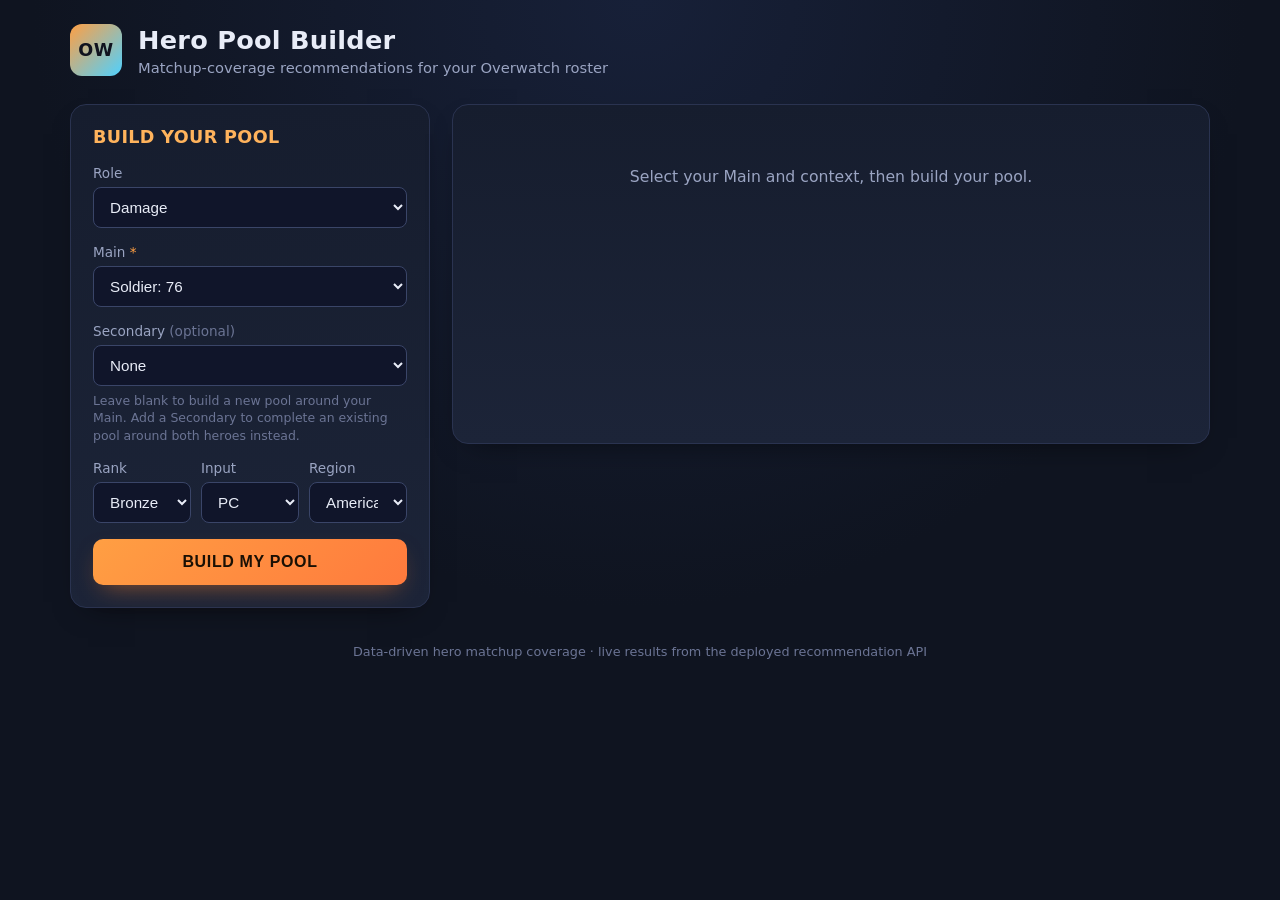
<file: frontend-dev/index.html>
<!doctype html>
<html lang="en">
<head>
  <meta charset="utf-8" />
  <meta name="viewport" content="width=device-width, initial-scale=1" />
  <title>Hero Pool Builder (Dev)</title>
  <link rel="stylesheet" href="style.css" />
</head>
<body>
  <div class="page">
    <header class="page-header">
      <div class="brand">
        <span class="brand-mark">OW</span>
        <div class="brand-text">
          <h1>Hero Pool Builder</h1>
          <p>Matchup-coverage recommendations for your Overwatch roster</p>
        </div>
      </div>
    </header>

    <main class="layout">
      <section class="panel form-panel">
        <h2>Build Your Pool</h2>
        <form id="pool-form">
          <div class="field">
            <label for="role">Role</label>
            <select id="role">
              <option>Damage</option>
              <option>Tank</option>
              <option>Support</option>
            </select>
          </div>

          <div class="field">
            <label for="main">Main <span class="required">*</span></label>
            <select id="main" required></select>
          </div>

          <div class="field">
            <label for="secondary">Secondary <span class="optional">(optional)</span></label>
            <select id="secondary">
              <option value="">None</option>
            </select>
            <p class="field-hint">
              Leave blank to build a new pool around your Main. Add a Secondary to
              complete an existing pool around both heroes instead.
            </p>
          </div>

          <div class="field-row">
            <div class="field">
              <label for="rank">Rank</label>
              <select id="rank">
                <option>Bronze</option>
                <option>Silver</option>
                <option>Gold</option>
                <option>Platinum</option>
                <option>Emerald</option>
                <option>Diamond</option>
                <option>Master</option>
                <option>Grandmaster</option>
              </select>
            </div>
            <div class="field">
              <label for="input">Input</label>
              <select id="input">
                <option>PC</option>
                <option>Console</option>
              </select>
            </div>
            <div class="field">
              <label for="region">Region</label>
              <select id="region">
                <option>Americas</option>
                <option>Europe</option>
                <option>Asia</option>
              </select>
            </div>
          </div>

          <p id="form-error" class="form-error" hidden></p>

          <button type="submit" id="submit-btn" class="build-btn">Build My Pool</button>
        </form>
      </section>

      <section class="panel results-panel">
        <div id="status-empty" class="status-message">
          Select your Main and context, then build your pool.
        </div>

        <div id="status-loading" class="status-message" hidden>
          <span class="spinner" aria-hidden="true"></span>
          Calculating recommendations&hellip;
        </div>

        <div id="status-error" class="status-message status-message-error" hidden></div>

        <div id="results" class="results" hidden>
          <div class="context-bar">
            <span class="context-chip" id="context-role"></span>
            <span class="context-chip" id="context-rank"></span>
            <span class="context-chip" id="context-input"></span>
            <span class="context-chip" id="context-region"></span>
          </div>

          <div class="final-pool-wrapper">
            <h3 id="pool-heading">Your Recommended Pool</h3>
            <div class="final-pool" id="final-pool"></div>
          </div>

          <div class="coverage-section">
            <h3>Matchup Coverage</h3>
            <div class="coverage-transition">
              <div class="coverage-number">
                <span class="coverage-number-value" id="coverage-before"></span>
                <span class="coverage-number-label">Original vulnerabilities</span>
              </div>
              <span class="coverage-arrow" aria-hidden="true">&rarr;</span>
              <div class="coverage-number">
                <span class="coverage-number-value" id="coverage-after"></span>
                <span class="coverage-number-label">Remaining vulnerabilities</span>
              </div>
            </div>

            <div class="stat-grid">
              <div class="stat-box coverage" id="stat-resolved">
                <span class="stat-label">Vulnerabilities Resolved</span>
                <span class="stat-value" id="stat-resolved-value"></span>
              </div>
              <div class="stat-box coverage" id="stat-severity">
                <span class="stat-label">Total Residual Severity</span>
                <span class="stat-value" id="stat-severity-value"></span>
              </div>
            </div>

            <p class="coverage-positive" id="coverage-positive" hidden>
              No known unfavorable matchups remain.
            </p>
            <p class="coverage-worst" id="coverage-worst" hidden></p>

            <details class="matchup-toggle" id="remaining-toggle">
              <summary id="remaining-summary">Remaining vulnerabilities</summary>
              <div class="chip-list" id="remaining-list"></div>
            </details>

            <details class="matchup-toggle matchup-toggle-secondary" id="resolved-toggle">
              <summary id="resolved-summary">Resolved matchups</summary>
              <div class="chip-list" id="resolved-list"></div>
            </details>
          </div>

          <div class="wr-section">
            <h3>Contextual Win Rate</h3>
            <div class="stat-grid" id="wr-grid"></div>
          </div>

          <div class="caveat-box" id="unknown-caveat" hidden>
            <p class="caveat-heading">Some matchup data is unavailable</p>
            <p class="caveat-body">
              We do not have matchup data for these opponents against the recommended
              backups &mdash; this means <strong>unknown</strong>, not a bad matchup.
            </p>
            <div class="chip-list" id="unknown-list"></div>
          </div>

          <details class="matchup-toggle matchup-toggle-secondary" id="search-details">
            <summary>Search details</summary>
            <p class="search-details-body" id="search-details-body"></p>
          </details>
        </div>
      </section>
    </main>

    <footer class="page-footer">
      Data-driven hero matchup coverage &middot; live results from the deployed recommendation API
    </footer>
  </div>

  <script src="heroes.js"></script>
  <script src="app.js"></script>
</body>
</html>
</file>
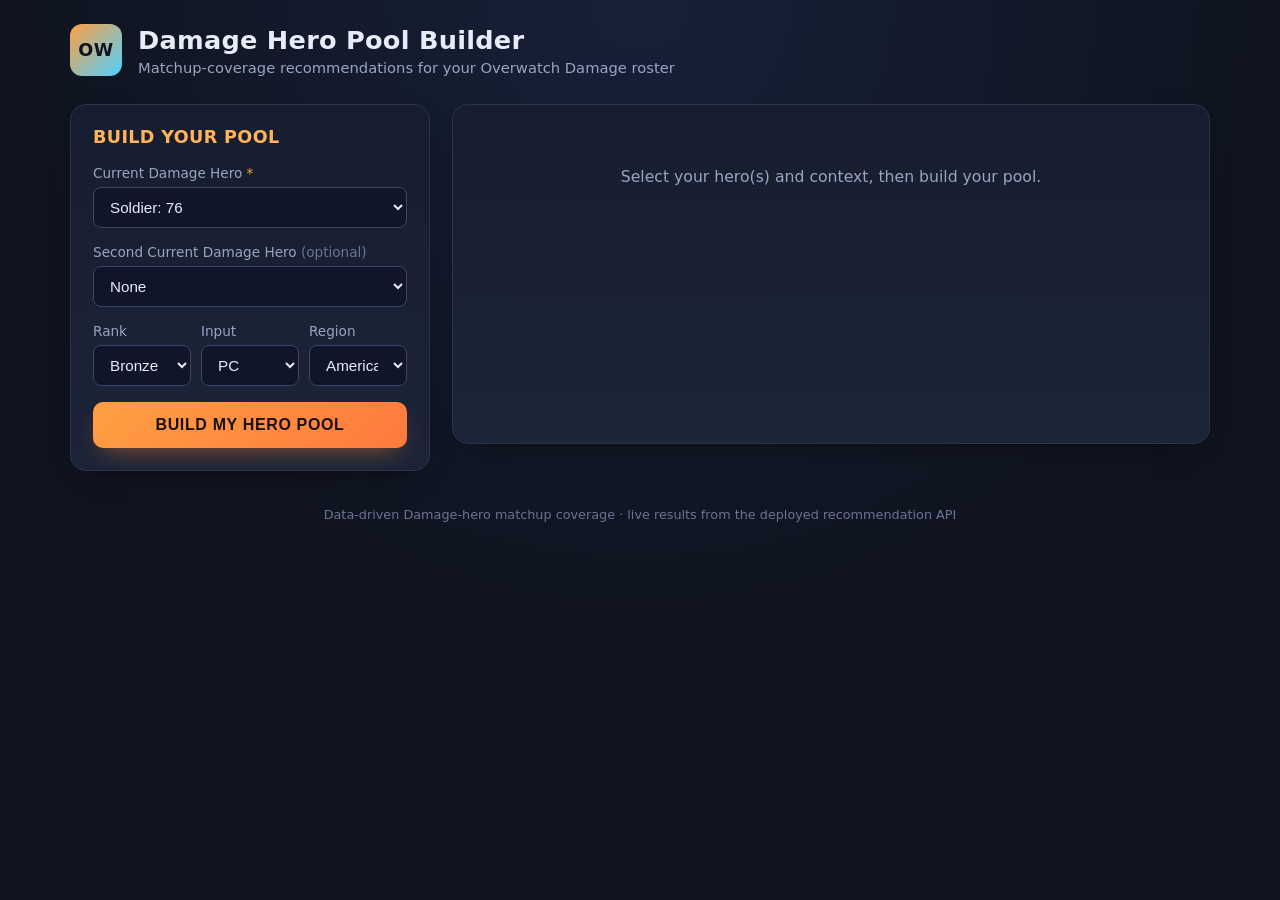
<file: frontend/index.html>
<!doctype html>
<html lang="en">
<head>
  <meta charset="utf-8" />
  <meta name="viewport" content="width=device-width, initial-scale=1" />
  <title>Damage Hero Pool Builder</title>
  <link rel="stylesheet" href="style.css" />
</head>
<body>
  <div class="page">
    <header class="page-header">
      <div class="brand">
        <span class="brand-mark">OW</span>
        <div class="brand-text">
          <h1>Damage Hero Pool Builder</h1>
          <p>Matchup-coverage recommendations for your Overwatch Damage roster</p>
        </div>
      </div>
    </header>

    <main class="layout">
      <section class="panel form-panel">
        <h2>Build Your Pool</h2>
        <form id="pool-form">
          <div class="field">
            <label for="hero1">Current Damage Hero <span class="required">*</span></label>
            <select id="hero1" required></select>
          </div>

          <div class="field">
            <label for="hero2">Second Current Damage Hero <span class="optional">(optional)</span></label>
            <select id="hero2">
              <option value="">None</option>
            </select>
          </div>

          <div class="field-row">
            <div class="field">
              <label for="rank">Rank</label>
              <select id="rank">
                <option>Bronze</option>
                <option>Silver</option>
                <option>Gold</option>
                <option>Platinum</option>
                <option>Emerald</option>
                <option>Diamond</option>
                <option>Master</option>
                <option>Grandmaster</option>
              </select>
            </div>
            <div class="field">
              <label for="input">Input</label>
              <select id="input">
                <option>PC</option>
                <option>Console</option>
              </select>
            </div>
            <div class="field">
              <label for="region">Region</label>
              <select id="region">
                <option>Americas</option>
                <option>Europe</option>
                <option>Asia</option>
              </select>
            </div>
          </div>

          <p id="form-error" class="form-error" hidden></p>

          <button type="submit" id="submit-btn" class="build-btn">Build My Hero Pool</button>
        </form>
      </section>

      <section class="panel results-panel">
        <div id="status-empty" class="status-message">
          Select your hero(s) and context, then build your pool.
        </div>

        <div id="status-loading" class="status-message" hidden>
          <span class="spinner" aria-hidden="true"></span>
          Calculating recommendations&hellip;
        </div>

        <div id="status-error" class="status-message status-message-error" hidden></div>

        <div id="results" class="results" hidden>
          <div class="context-bar">
            <span class="context-chip" id="context-rank"></span>
            <span class="context-chip" id="context-input"></span>
            <span class="context-chip" id="context-region"></span>
          </div>

          <div id="steps"></div>

          <div class="final-pool-wrapper">
            <h3>Completed Three-Hero Pool</h3>
            <div class="final-pool" id="final-pool"></div>
            <p class="final-negative" id="final-negative"></p>
          </div>
        </div>
      </section>
    </main>

    <footer class="page-footer">
      Data-driven Damage-hero matchup coverage &middot; live results from the deployed recommendation API
    </footer>
  </div>

  <script src="heroes.js"></script>
  <script src="app.js"></script>
</body>
</html>
</file>
<file: frontend-dev/style.css>
:root {
  color-scheme: dark;
  --bg: #0f1420;
  --bg-panel: #161d2e;
  --bg-panel-2: #1c2438;
  --bg-chip: #232c44;
  --border: #2a3350;
  --border-strong: #3a4568;
  --text: #e8ecf7;
  --text-dim: #9aa4c2;
  --text-faint: #6b7494;
  --accent: #ff9f43;
  --accent-strong: #ffb35c;
  --accent-blue: #4fd1ff;
  --good: #37d67a;
  --bad: #ff5d6c;
  --info: #4fd1ff;
  --main-accent: #b18cff;
  --font: "Segoe UI", "Inter", system-ui, -apple-system, sans-serif;
}

* {
  box-sizing: border-box;
}

body {
  margin: 0;
  background: radial-gradient(circle at top, #172038 0%, var(--bg) 55%);
  color: var(--text);
  font-family: var(--font);
  min-height: 100vh;
}

.page {
  max-width: 1180px;
  margin: 0 auto;
  padding: 24px 20px 60px;
}

.page-header {
  margin-bottom: 28px;
}

.brand {
  display: flex;
  align-items: center;
  gap: 16px;
}

.brand-mark {
  display: inline-flex;
  align-items: center;
  justify-content: center;
  width: 52px;
  height: 52px;
  border-radius: 12px;
  background: linear-gradient(135deg, var(--accent), var(--accent-blue));
  color: #10131f;
  font-weight: 800;
  font-size: 1.1rem;
  letter-spacing: 0.03em;
  flex-shrink: 0;
}

.brand-text h1 {
  margin: 0;
  font-size: 1.6rem;
  letter-spacing: 0.01em;
}

.brand-text p {
  margin: 4px 0 0;
  color: var(--text-dim);
  font-size: 0.92rem;
}

.layout {
  display: grid;
  grid-template-columns: 360px 1fr;
  gap: 22px;
  align-items: start;
}

.panel {
  background: linear-gradient(180deg, var(--bg-panel) 0%, var(--bg-panel-2) 100%);
  border: 1px solid var(--border);
  border-radius: 16px;
  padding: 22px;
  box-shadow: 0 12px 30px -18px rgba(0, 0, 0, 0.7);
}

.panel h2 {
  margin: 0 0 18px;
  font-size: 1.1rem;
  letter-spacing: 0.02em;
  text-transform: uppercase;
  color: var(--accent-strong);
}

.field {
  margin-bottom: 16px;
}

.field label {
  display: block;
  margin-bottom: 6px;
  font-size: 0.85rem;
  color: var(--text-dim);
}

.required {
  color: var(--accent);
}

.optional {
  color: var(--text-faint);
  font-weight: 400;
}

.field-hint {
  margin: 6px 0 0;
  font-size: 0.78rem;
  color: var(--text-faint);
  line-height: 1.4;
}

.field select {
  width: 100%;
  padding: 10px 12px;
  background: #10152400;
  background-color: #10152a;
  color: var(--text);
  border: 1px solid var(--border-strong);
  border-radius: 8px;
  font-size: 0.95rem;
  appearance: auto;
}

.field select:focus {
  outline: 2px solid var(--accent);
  outline-offset: 1px;
}

.field-row {
  display: flex;
  gap: 10px;
}

.field-row .field {
  flex: 1;
  min-width: 0;
}

.form-error {
  color: var(--bad);
  font-size: 0.85rem;
  margin: -4px 0 14px;
}

.build-btn {
  width: 100%;
  padding: 14px 16px;
  border: none;
  border-radius: 10px;
  background: linear-gradient(135deg, var(--accent), #ff7a3d);
  color: #1a1004;
  font-weight: 700;
  font-size: 1rem;
  letter-spacing: 0.04em;
  text-transform: uppercase;
  cursor: pointer;
  transition: transform 0.08s ease, box-shadow 0.15s ease;
  box-shadow: 0 10px 24px -10px rgba(255, 130, 40, 0.55);
}

.build-btn:hover {
  transform: translateY(-1px);
}

.build-btn:disabled {
  opacity: 0.6;
  cursor: not-allowed;
  transform: none;
}

.results-panel {
  min-height: 340px;
}

.status-message {
  color: var(--text-dim);
  font-size: 0.98rem;
  padding: 40px 10px;
  text-align: center;
}

.status-message-error {
  color: var(--bad);
  background: rgba(255, 93, 108, 0.08);
  border: 1px solid rgba(255, 93, 108, 0.3);
  border-radius: 10px;
}

.spinner {
  display: inline-block;
  width: 16px;
  height: 16px;
  border: 2px solid var(--border-strong);
  border-top-color: var(--accent);
  border-radius: 50%;
  margin-right: 10px;
  vertical-align: middle;
  animation: spin 0.7s linear infinite;
}

@keyframes spin {
  to {
    transform: rotate(360deg);
  }
}

.context-bar {
  display: flex;
  gap: 8px;
  margin-bottom: 20px;
  flex-wrap: wrap;
}

.context-chip {
  background: var(--bg-chip);
  border: 1px solid var(--border-strong);
  border-radius: 999px;
  padding: 5px 14px;
  font-size: 0.8rem;
  color: var(--text-dim);
  letter-spacing: 0.02em;
}

.step-card {
  border: 1px solid var(--border);
  border-radius: 12px;
  padding: 16px 18px;
  margin-bottom: 14px;
  background: rgba(255, 255, 255, 0.02);
}

.step-card h4 {
  margin: 0 0 12px;
  font-size: 0.78rem;
  text-transform: uppercase;
  letter-spacing: 0.08em;
  color: var(--text-faint);
}

.step-roster {
  display: flex;
  align-items: center;
  gap: 10px;
  flex-wrap: wrap;
  margin-bottom: 14px;
}

.hero-pill {
  display: inline-flex;
  align-items: center;
  gap: 6px;
  padding: 6px 12px;
  border-radius: 8px;
  font-weight: 600;
  font-size: 0.92rem;
  border: 1px solid var(--border-strong);
  background: var(--bg-chip);
  color: var(--text);
}

.hero-pill.existing {
  border-color: var(--accent-blue);
  color: var(--accent-blue);
  background: rgba(79, 209, 255, 0.08);
}

.arrow {
  color: var(--text-faint);
  font-size: 1rem;
}

.hero-pill.recommended {
  border-color: var(--accent);
  color: var(--accent-strong);
  background: rgba(255, 159, 67, 0.1);
}

.hero-pill.recommended::before {
  content: "\2605";
  font-size: 0.75rem;
}

.stat-grid {
  display: grid;
  grid-template-columns: repeat(auto-fit, minmax(140px, 1fr));
  gap: 10px;
}

.stat-box {
  background: var(--bg-chip);
  border: 1px solid var(--border);
  border-radius: 8px;
  padding: 10px 12px;
}

.stat-box .stat-label {
  display: block;
  font-size: 0.72rem;
  text-transform: uppercase;
  letter-spacing: 0.05em;
  color: var(--text-faint);
  margin-bottom: 4px;
}

.stat-box .stat-value {
  font-size: 1.15rem;
  font-weight: 700;
}

.stat-box.coverage .stat-value {
  color: var(--accent-strong);
}

.stat-box.winrate .stat-value {
  color: var(--good);
}

.stat-box.pickrate .stat-value,
.stat-box.banrate .stat-value {
  color: var(--accent-blue);
}

.matchup-toggles {
  display: flex;
  flex-wrap: wrap;
  gap: 8px;
  margin-top: 12px;
}

.matchup-toggle {
  flex: 1 1 auto;
  min-width: 180px;
}

.matchup-toggle summary {
  cursor: pointer;
  list-style: none;
  padding: 7px 12px;
  border-radius: 8px;
  background: var(--bg-chip);
  border: 1px solid var(--border);
  color: var(--text-dim);
  font-size: 0.8rem;
  letter-spacing: 0.01em;
  user-select: none;
}

.matchup-toggle summary::-webkit-details-marker {
  display: none;
}

.matchup-toggle summary::before {
  content: "\25B8";
  display: inline-block;
  margin-right: 6px;
  color: var(--accent);
  transition: transform 0.12s ease;
}

.matchup-toggle[open] summary::before {
  transform: rotate(90deg);
}

.matchup-toggle[open] summary {
  color: var(--text);
  border-color: var(--border-strong);
}

.chip-list {
  display: flex;
  flex-wrap: wrap;
  gap: 6px;
  padding: 10px 4px 2px;
}

.chip {
  display: inline-block;
  padding: 4px 10px;
  border-radius: 999px;
  background: rgba(255, 255, 255, 0.04);
  border: 1px solid var(--border-strong);
  color: var(--text-dim);
  font-size: 0.78rem;
}

.chip-list-empty {
  color: var(--good);
  font-size: 0.82rem;
  font-style: italic;
}

.final-pool-wrapper {
  margin-bottom: 22px;
}

.final-pool-wrapper h3 {
  margin: 0 0 14px;
  font-size: 1rem;
  letter-spacing: 0.02em;
  color: var(--text);
}

.final-pool {
  display: flex;
  gap: 14px;
  flex-wrap: wrap;
}

.final-hero-card {
  flex: 1;
  min-width: 140px;
  border-radius: 12px;
  padding: 18px 14px;
  text-align: center;
  background: var(--bg-chip);
  border: 1px solid var(--border-strong);
}

.final-hero-card .slot-label {
  display: block;
  font-size: 0.7rem;
  text-transform: uppercase;
  letter-spacing: 0.08em;
  color: var(--text-faint);
  margin-bottom: 8px;
}

.final-hero-card .hero-name {
  font-size: 1.15rem;
  font-weight: 800;
}

/* Main: the user's privileged, fixed hero - visually distinct from both the
   user-supplied Secondary and any recommended hero. */
.final-hero-card--main {
  background: linear-gradient(160deg, rgba(177, 140, 255, 0.18), rgba(177, 140, 255, 0.05));
  border-color: var(--main-accent);
}

.final-hero-card--main .hero-name {
  color: var(--main-accent);
}

/* Given: a hero the user already supplied (Completer's Secondary) - distinct
   from a recommendation, reusing the same blue already used for "existing"
   heroes elsewhere in this theme. */
.final-hero-card--given {
  background: rgba(79, 209, 255, 0.08);
  border-color: var(--accent-blue);
}

.final-hero-card--given .hero-name {
  color: var(--accent-blue);
}

/* Recommended: what the algorithm chose. */
.final-hero-card--recommended {
  background: linear-gradient(160deg, rgba(255, 159, 67, 0.16), rgba(79, 209, 255, 0.08));
  border-color: var(--accent);
  box-shadow: 0 8px 26px -14px rgba(255, 159, 67, 0.6);
}

.final-hero-card--recommended .hero-name {
  color: var(--accent-strong);
}

.final-hero-card--recommended .slot-label::before {
  content: "\2605 ";
  color: var(--accent);
}

/* --- Matchup coverage section --- */

.coverage-section {
  margin-bottom: 22px;
}

.coverage-section h3,
.wr-section h3 {
  margin: 0 0 14px;
  font-size: 1rem;
  letter-spacing: 0.02em;
  color: var(--text);
}

.coverage-transition {
  display: flex;
  align-items: center;
  justify-content: center;
  gap: 22px;
  padding: 18px 10px;
  margin-bottom: 14px;
  background: rgba(255, 255, 255, 0.02);
  border: 1px solid var(--border);
  border-radius: 12px;
}

.coverage-number {
  display: flex;
  flex-direction: column;
  align-items: center;
  gap: 4px;
}

.coverage-number-value {
  font-size: 2.1rem;
  font-weight: 800;
  color: var(--text);
}

.coverage-number-label {
  font-size: 0.75rem;
  text-transform: uppercase;
  letter-spacing: 0.05em;
  color: var(--text-faint);
}

.coverage-arrow {
  font-size: 1.6rem;
  color: var(--accent);
}

.coverage-positive {
  margin: 4px 0 14px;
  padding: 10px 14px;
  border-radius: 8px;
  background: rgba(55, 214, 122, 0.1);
  border: 1px solid rgba(55, 214, 122, 0.35);
  color: var(--good);
  font-weight: 600;
  font-size: 0.92rem;
}

.coverage-worst {
  margin: 4px 0 14px;
  color: var(--bad);
  font-size: 0.92rem;
}

.matchup-toggle-secondary summary {
  color: var(--text-faint);
}

.chip-matchup {
  color: var(--bad);
  border-color: rgba(255, 93, 108, 0.35);
  background: rgba(255, 93, 108, 0.06);
}

/* --- Contextual win rate section --- */

.wr-section {
  margin-bottom: 22px;
}

.stat-box.winrate-emphasized {
  border-color: var(--good);
  box-shadow: 0 0 0 1px rgba(55, 214, 122, 0.25);
}

/* --- Unknown-data caveat --- */

.caveat-box {
  margin-bottom: 18px;
  padding: 14px 16px;
  border-radius: 10px;
  background: rgba(79, 209, 255, 0.06);
  border: 1px solid rgba(79, 209, 255, 0.3);
}

.caveat-heading {
  margin: 0 0 6px;
  font-weight: 700;
  color: var(--info);
  font-size: 0.9rem;
}

.caveat-body {
  margin: 0 0 10px;
  color: var(--text-dim);
  font-size: 0.85rem;
  line-height: 1.4;
}

.search-details-body {
  margin: 10px 4px 2px;
  color: var(--text-faint);
  font-size: 0.82rem;
}

.page-footer {
  margin-top: 36px;
  text-align: center;
  color: var(--text-faint);
  font-size: 0.8rem;
}

@media (max-width: 860px) {
  .layout {
    grid-template-columns: 1fr;
  }

  .field-row {
    flex-direction: column;
  }
}
</file>
<file: frontend/style.css>
:root {
  color-scheme: dark;
  --bg: #0f1420;
  --bg-panel: #161d2e;
  --bg-panel-2: #1c2438;
  --bg-chip: #232c44;
  --border: #2a3350;
  --border-strong: #3a4568;
  --text: #e8ecf7;
  --text-dim: #9aa4c2;
  --text-faint: #6b7494;
  --accent: #ff9f43;
  --accent-strong: #ffb35c;
  --accent-blue: #4fd1ff;
  --good: #37d67a;
  --bad: #ff5d6c;
  --font: "Segoe UI", "Inter", system-ui, -apple-system, sans-serif;
}

* {
  box-sizing: border-box;
}

body {
  margin: 0;
  background: radial-gradient(circle at top, #172038 0%, var(--bg) 55%);
  color: var(--text);
  font-family: var(--font);
  min-height: 100vh;
}

.page {
  max-width: 1180px;
  margin: 0 auto;
  padding: 24px 20px 60px;
}

.page-header {
  margin-bottom: 28px;
}

.brand {
  display: flex;
  align-items: center;
  gap: 16px;
}

.brand-mark {
  display: inline-flex;
  align-items: center;
  justify-content: center;
  width: 52px;
  height: 52px;
  border-radius: 12px;
  background: linear-gradient(135deg, var(--accent), var(--accent-blue));
  color: #10131f;
  font-weight: 800;
  font-size: 1.1rem;
  letter-spacing: 0.03em;
  flex-shrink: 0;
}

.brand-text h1 {
  margin: 0;
  font-size: 1.6rem;
  letter-spacing: 0.01em;
}

.brand-text p {
  margin: 4px 0 0;
  color: var(--text-dim);
  font-size: 0.92rem;
}

.layout {
  display: grid;
  grid-template-columns: 360px 1fr;
  gap: 22px;
  align-items: start;
}

.panel {
  background: linear-gradient(180deg, var(--bg-panel) 0%, var(--bg-panel-2) 100%);
  border: 1px solid var(--border);
  border-radius: 16px;
  padding: 22px;
  box-shadow: 0 12px 30px -18px rgba(0, 0, 0, 0.7);
}

.panel h2 {
  margin: 0 0 18px;
  font-size: 1.1rem;
  letter-spacing: 0.02em;
  text-transform: uppercase;
  color: var(--accent-strong);
}

.field {
  margin-bottom: 16px;
}

.field label {
  display: block;
  margin-bottom: 6px;
  font-size: 0.85rem;
  color: var(--text-dim);
}

.required {
  color: var(--accent);
}

.optional {
  color: var(--text-faint);
  font-weight: 400;
}

.field select {
  width: 100%;
  padding: 10px 12px;
  background: #10152400;
  background-color: #10152a;
  color: var(--text);
  border: 1px solid var(--border-strong);
  border-radius: 8px;
  font-size: 0.95rem;
  appearance: auto;
}

.field select:focus {
  outline: 2px solid var(--accent);
  outline-offset: 1px;
}

.field-row {
  display: flex;
  gap: 10px;
}

.field-row .field {
  flex: 1;
  min-width: 0;
}

.form-error {
  color: var(--bad);
  font-size: 0.85rem;
  margin: -4px 0 14px;
}

.build-btn {
  width: 100%;
  padding: 14px 16px;
  border: none;
  border-radius: 10px;
  background: linear-gradient(135deg, var(--accent), #ff7a3d);
  color: #1a1004;
  font-weight: 700;
  font-size: 1rem;
  letter-spacing: 0.04em;
  text-transform: uppercase;
  cursor: pointer;
  transition: transform 0.08s ease, box-shadow 0.15s ease;
  box-shadow: 0 10px 24px -10px rgba(255, 130, 40, 0.55);
}

.build-btn:hover {
  transform: translateY(-1px);
}

.build-btn:disabled {
  opacity: 0.6;
  cursor: not-allowed;
  transform: none;
}

.results-panel {
  min-height: 340px;
}

.status-message {
  color: var(--text-dim);
  font-size: 0.98rem;
  padding: 40px 10px;
  text-align: center;
}

.status-message-error {
  color: var(--bad);
  background: rgba(255, 93, 108, 0.08);
  border: 1px solid rgba(255, 93, 108, 0.3);
  border-radius: 10px;
}

.spinner {
  display: inline-block;
  width: 16px;
  height: 16px;
  border: 2px solid var(--border-strong);
  border-top-color: var(--accent);
  border-radius: 50%;
  margin-right: 10px;
  vertical-align: middle;
  animation: spin 0.7s linear infinite;
}

@keyframes spin {
  to {
    transform: rotate(360deg);
  }
}

.context-bar {
  display: flex;
  gap: 8px;
  margin-bottom: 20px;
  flex-wrap: wrap;
}

.context-chip {
  background: var(--bg-chip);
  border: 1px solid var(--border-strong);
  border-radius: 999px;
  padding: 5px 14px;
  font-size: 0.8rem;
  color: var(--text-dim);
  letter-spacing: 0.02em;
}

.step-card {
  border: 1px solid var(--border);
  border-radius: 12px;
  padding: 16px 18px;
  margin-bottom: 14px;
  background: rgba(255, 255, 255, 0.02);
}

.step-card h4 {
  margin: 0 0 12px;
  font-size: 0.78rem;
  text-transform: uppercase;
  letter-spacing: 0.08em;
  color: var(--text-faint);
}

.step-roster {
  display: flex;
  align-items: center;
  gap: 10px;
  flex-wrap: wrap;
  margin-bottom: 14px;
}

.hero-pill {
  display: inline-flex;
  align-items: center;
  gap: 6px;
  padding: 6px 12px;
  border-radius: 8px;
  font-weight: 600;
  font-size: 0.92rem;
  border: 1px solid var(--border-strong);
  background: var(--bg-chip);
  color: var(--text);
}

.hero-pill.existing {
  border-color: var(--accent-blue);
  color: var(--accent-blue);
  background: rgba(79, 209, 255, 0.08);
}

.arrow {
  color: var(--text-faint);
  font-size: 1rem;
}

.hero-pill.recommended {
  border-color: var(--accent);
  color: var(--accent-strong);
  background: rgba(255, 159, 67, 0.1);
}

.hero-pill.recommended::before {
  content: "\2605";
  font-size: 0.75rem;
}

.stat-grid {
  display: grid;
  grid-template-columns: repeat(auto-fit, minmax(140px, 1fr));
  gap: 10px;
}

.stat-box {
  background: var(--bg-chip);
  border: 1px solid var(--border);
  border-radius: 8px;
  padding: 10px 12px;
}

.stat-box .stat-label {
  display: block;
  font-size: 0.72rem;
  text-transform: uppercase;
  letter-spacing: 0.05em;
  color: var(--text-faint);
  margin-bottom: 4px;
}

.stat-box .stat-value {
  font-size: 1.15rem;
  font-weight: 700;
}

.stat-box.coverage .stat-value {
  color: var(--accent-strong);
}

.stat-box.winrate .stat-value {
  color: var(--good);
}

.stat-box.pickrate .stat-value,
.stat-box.banrate .stat-value {
  color: var(--accent-blue);
}

.matchup-toggles {
  display: flex;
  flex-wrap: wrap;
  gap: 8px;
  margin-top: 12px;
}

.matchup-toggle {
  flex: 1 1 auto;
  min-width: 180px;
}

.matchup-toggle summary {
  cursor: pointer;
  list-style: none;
  padding: 7px 12px;
  border-radius: 8px;
  background: var(--bg-chip);
  border: 1px solid var(--border);
  color: var(--text-dim);
  font-size: 0.8rem;
  letter-spacing: 0.01em;
  user-select: none;
}

.matchup-toggle summary::-webkit-details-marker {
  display: none;
}

.matchup-toggle summary::before {
  content: "\25B8";
  display: inline-block;
  margin-right: 6px;
  color: var(--accent);
  transition: transform 0.12s ease;
}

.matchup-toggle[open] summary::before {
  transform: rotate(90deg);
}

.matchup-toggle[open] summary {
  color: var(--text);
  border-color: var(--border-strong);
}

.chip-list {
  display: flex;
  flex-wrap: wrap;
  gap: 6px;
  padding: 10px 4px 2px;
}

.chip {
  display: inline-block;
  padding: 4px 10px;
  border-radius: 999px;
  background: rgba(255, 255, 255, 0.04);
  border: 1px solid var(--border-strong);
  color: var(--text-dim);
  font-size: 0.78rem;
}

.chip-list-empty {
  color: var(--good);
  font-size: 0.82rem;
  font-style: italic;
}

.final-pool-wrapper {
  margin-top: 22px;
  padding-top: 20px;
  border-top: 1px dashed var(--border-strong);
}

.final-pool-wrapper h3 {
  margin: 0 0 14px;
  font-size: 1rem;
  letter-spacing: 0.02em;
  color: var(--text);
}

.final-pool {
  display: flex;
  gap: 14px;
  flex-wrap: wrap;
}

.final-hero-card {
  flex: 1;
  min-width: 140px;
  border-radius: 12px;
  padding: 18px 14px;
  text-align: center;
  background: linear-gradient(160deg, rgba(255, 159, 67, 0.16), rgba(79, 209, 255, 0.08));
  border: 1px solid var(--accent);
  box-shadow: 0 8px 26px -14px rgba(255, 159, 67, 0.6);
}

.final-hero-card .slot-label {
  display: block;
  font-size: 0.7rem;
  text-transform: uppercase;
  letter-spacing: 0.08em;
  color: var(--text-faint);
  margin-bottom: 8px;
}

.final-hero-card .hero-name {
  font-size: 1.15rem;
  font-weight: 800;
}

.final-negative {
  margin: 16px 0 0;
  font-size: 0.95rem;
  color: var(--text-dim);
}

.final-negative strong {
  color: var(--text);
}

.page-footer {
  margin-top: 36px;
  text-align: center;
  color: var(--text-faint);
  font-size: 0.8rem;
}

@media (max-width: 860px) {
  .layout {
    grid-template-columns: 1fr;
  }

  .field-row {
    flex-direction: column;
  }
}
</file>
